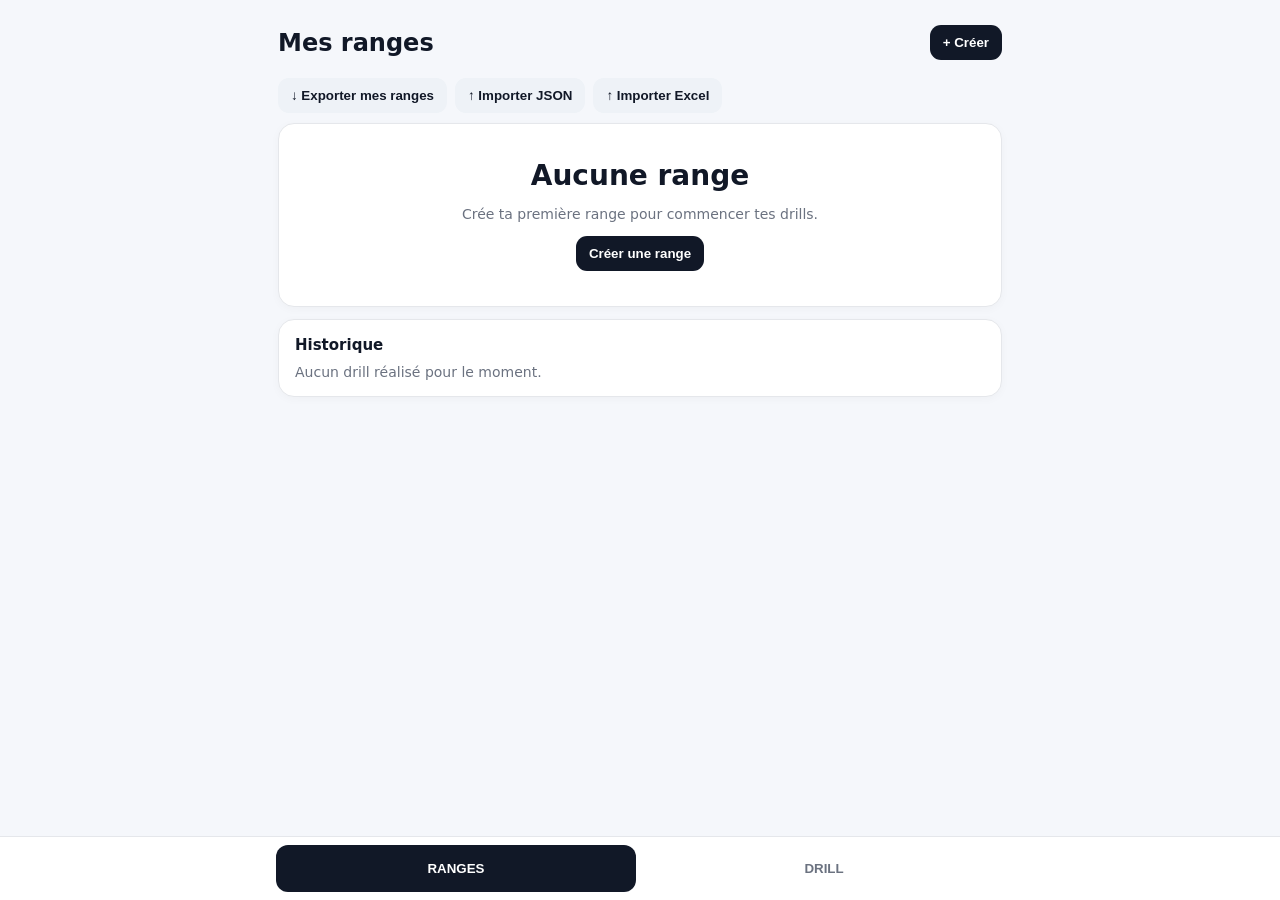
<file: index.html>
<!DOCTYPE html>
<html lang="fr">
<head>
  <meta charset="UTF-8">

  <meta
    name="viewport"
    content="width=device-width, initial-scale=1, viewport-fit=cover"
  >

  <meta name="theme-color" content="#111827">

  <meta
    name="description"
    content="Application de révision des ranges de poker"
  >

  <link rel="manifest" href="./manifest.json">
  <link rel="stylesheet" href="./style.css">

  <title>Poker Range Drill</title>
</head>

<body>

  <main id="app"></main>

  <nav class="bottom-nav">
    <button
      id="nav-ranges"
      class="active"
      type="button"
      data-nav="ranges"
    >
      RANGES
    </button>

    <button
      id="nav-drill"
      type="button"
      data-nav="drill"
    >
      DRILL
    </button>
  </nav>

  <div id="modal-root"></div>

  <script src="https://cdn.sheetjs.com/xlsx-0.20.3/package/dist/xlsx.full.min.js"></script>
  <script src="./app.js"></script>

</body>
</html>
</file>
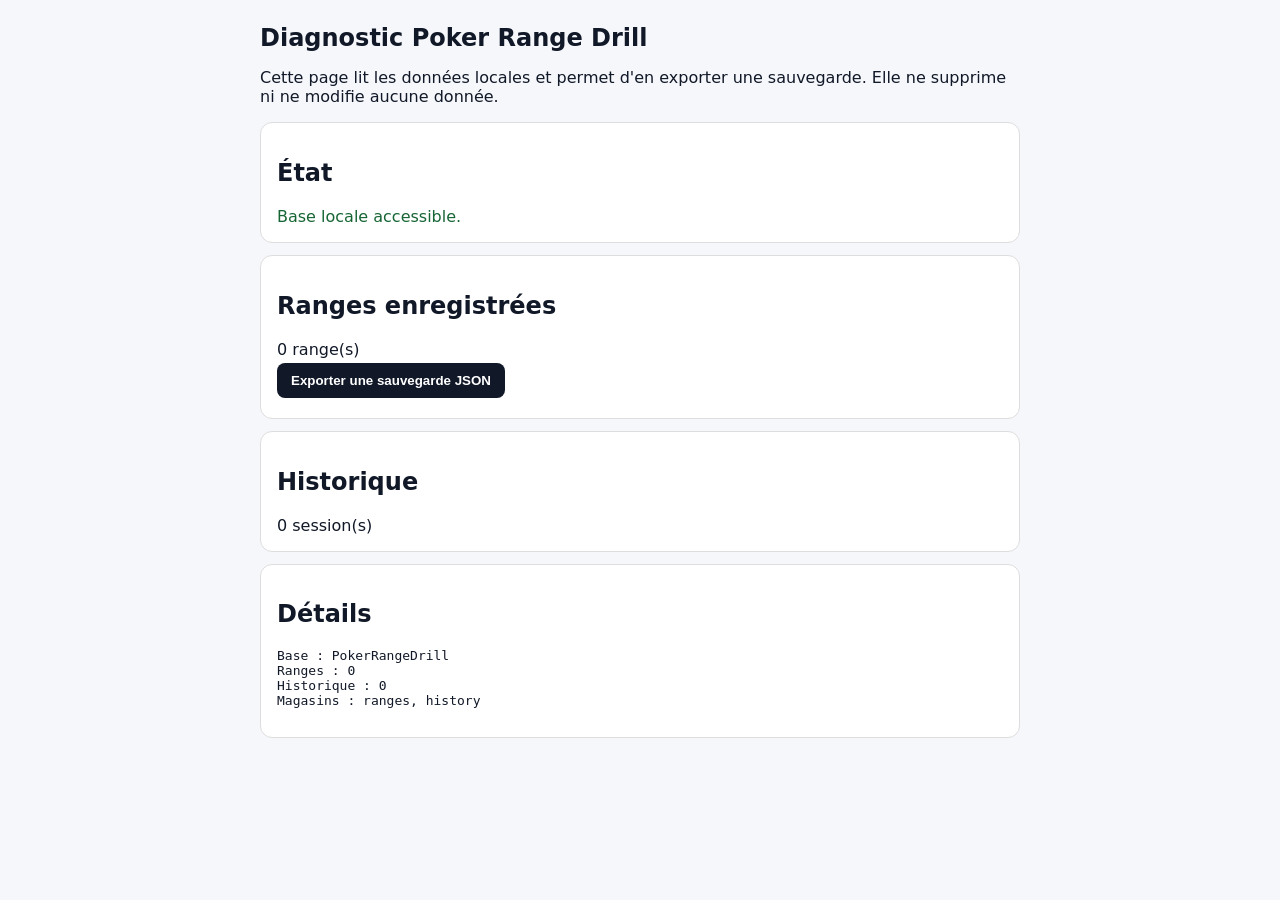
<file: diagnostic.html>
<!DOCTYPE html>
<html lang="fr">
<head>
  <meta charset="UTF-8">
  <meta name="viewport" content="width=device-width, initial-scale=1">
  <meta name="theme-color" content="#111827">
  <title>Diagnostic Poker Range Drill</title>
  <style>
    body{font-family:system-ui,sans-serif;max-width:760px;margin:24px auto;padding:0 16px;color:#111827;background:#f5f7fb}
    h1{font-size:1.5rem}.card{background:#fff;border:1px solid #ddd;border-radius:12px;padding:16px;margin:12px 0}
    button{padding:10px 14px;border:0;border-radius:8px;background:#111827;color:#fff;font-weight:700;margin:4px 4px 4px 0}
    pre{white-space:pre-wrap;overflow-wrap:anywhere}.ok{color:#166534}.err{color:#991b1b}
  </style>
</head>
<body>
  <h1>Diagnostic Poker Range Drill</h1>
  <p>Cette page lit les données locales et permet d'en exporter une sauvegarde. Elle ne supprime ni ne modifie aucune donnée.</p>
  <div class="card"><h2>État</h2><div id="status">Vérification en cours…</div></div>
  <div class="card"><h2>Ranges enregistrées</h2><div id="ranges-count">—</div><button id="export">Exporter une sauvegarde JSON</button></div>
  <div class="card"><h2>Historique</h2><div id="history-count">—</div></div>
  <div class="card"><h2>Détails</h2><pre id="details"></pre></div>
  <script>
  (() => {
    const status = document.getElementById('status');
    const rangesCount = document.getElementById('ranges-count');
    const historyCount = document.getElementById('history-count');
    const details = document.getElementById('details');
    let snapshot = { ranges: [], history: [] };
    if (!('indexedDB' in window)) {
      status.innerHTML = '<span class="err">IndexedDB n’est pas disponible dans ce navigateur.</span>';
      return;
    }
    const request = indexedDB.open('PokerRangeDrill');
    request.onerror = () => {
      status.innerHTML = '<span class="err">Impossible d’ouvrir la base : ' + String(request.error) + '</span>';
      details.textContent = 'Vérifie que tu utilises le même navigateur et le même profil que pour l’application.';
    };
    request.onsuccess = () => {
      const db = request.result;
      const stores = ['ranges', 'history'];
      const missing = stores.filter(name => !db.objectStoreNames.contains(name));
      if (missing.length) {
        status.innerHTML = '<span class="err">Base ouverte, mais magasin(s) absent(s) : ' + missing.join(', ') + '</span>';
        details.textContent = 'Magasins présents : ' + Array.from(db.objectStoreNames).join(', ');
        db.close(); return;
      }
      const tx = db.transaction(stores, 'readonly');
      const r = tx.objectStore('ranges').getAll();
      const h = tx.objectStore('history').getAll();
      let gotR = false, gotH = false;
      const finish = () => {
        if (!gotR || !gotH) return;
        snapshot = { ranges: r.result || [], history: h.result || [] };
        rangesCount.textContent = snapshot.ranges.length + ' range(s)';
        historyCount.textContent = snapshot.history.length + ' session(s)';
        status.innerHTML = '<span class="ok">Base locale accessible.</span>';
        details.textContent = 'Base : PokerRangeDrill\nRanges : ' + snapshot.ranges.length + '\nHistorique : ' + snapshot.history.length + '\nMagasins : ' + stores.join(', ');
        db.close();
      };
      r.onsuccess = () => { gotR = true; finish(); };
      h.onsuccess = () => { gotH = true; finish(); };
      r.onerror = h.onerror = () => {
        status.innerHTML = '<span class="err">Erreur lors de la lecture des données.</span>';
        db.close();
      };
    };
    document.getElementById('export').addEventListener('click', () => {
      const blob = new Blob([JSON.stringify(snapshot, null, 2)], { type: 'application/json' });
      const url = URL.createObjectURL(blob);
      const a = document.createElement('a');
      a.href = url; a.download = 'poker-range-drill-backup.json'; a.click();
      setTimeout(() => URL.revokeObjectURL(url), 1000);
    });
  })();
  </script>
</body>
</html>
</file>
<file: style.css>
*{box-sizing:border-box}html,body{margin:0;background:#f5f7fb;color:#111827;font-family:system-ui,-apple-system,BlinkMacSystemFont,"Segoe UI",sans-serif}body{padding-bottom:76px;touch-action:manipulation}.app{max-width:760px;margin:auto;padding:18px 14px}.top{display:flex;justify-content:space-between;align-items:center;gap:12px;margin-bottom:18px}.top h1{font-size:24px;margin:0}.muted{color:#6b7280;font-size:14px}.card{background:#fff;border:1px solid #e5e7eb;border-radius:16px;padding:16px;margin-bottom:12px;box-shadow:0 2px 10px #00000008}.range-card{display:flex;justify-content:space-between;gap:12px;align-items:center}.range-main{min-width:0}.range-name{font-weight:750;font-size:17px}.chips{display:flex;flex-wrap:wrap;gap:6px;margin-top:8px}.chip{padding:5px 8px;border-radius:999px;font-size:12px;background:#eef2f7}.actions{display:flex;gap:7px;flex-shrink:0}.btn{border:0;border-radius:11px;padding:10px 13px;background:#111827;color:#fff;font-weight:650;cursor:pointer}.btn.secondary{background:#eef2f7;color:#111827}.btn.danger{background:#fee2e2;color:#991b1b}.btn:disabled{opacity:.45;cursor:not-allowed}.btn.active{background:#111827;color:#fff}.field{margin-bottom:13px}.field label{display:block;font-size:13px;font-weight:700;margin-bottom:6px}.input,.select{width:100%;border:1px solid #d1d5db;border-radius:10px;padding:11px;font-size:16px;background:#fff}.section-title{font-size:15px;font-weight:800;margin:20px 0 10px}.labels{display:flex;flex-direction:column;gap:8px}.label-row{display:flex;align-items:center;gap:10px;border:1px solid #e5e7eb;border-radius:11px;padding:9px}.swatch{width:20px;height:20px;border-radius:50%;border:1px solid #0002;flex:none}.grow{flex:1}.grid-wrap{width:100%;overflow:hidden;padding-bottom:5px;-webkit-user-select:none;user-select:none;touch-action:none}.range-grid{width:100%;display:grid;grid-template-columns:repeat(13,minmax(0,1fr));grid-template-rows:repeat(13,minmax(0,1fr));aspect-ratio:1/1;gap:1px}.cell{position:relative;min-width:0;min-height:0;border:0;border-radius:3px;font-size:clamp(7px,2.35vw,11px);font-weight:750;line-height:1;color:#111827;background:#e5e7eb;padding:0;overflow:hidden;cursor:pointer;touch-action:none;-webkit-user-select:none;user-select:none}.cell.selected{outline:3px solid #111827;outline-offset:-2px}.cell .split{position:absolute;inset:0;display:flex}.cell .split i{flex:1}.cell .single{position:absolute;inset:0}.cell span{position:relative;z-index:2;text-shadow:0 1px 2px #fff}.legend{display:flex;flex-wrap:wrap;gap:7px;margin-top:10px}.legend span{display:flex;align-items:center;gap:5px;font-size:12px}.toolbar{display:flex;gap:8px;flex-wrap:wrap;margin:10px 0}.assign-toolbar{border-top:1px solid #e5e7eb;padding-top:10px}.bottom-nav{position:fixed;z-index:20;bottom:0;left:0;right:0;height:64px;background:#fff;border-top:1px solid #e5e7eb;display:flex;justify-content:center;gap:8px;padding:8px}.bottom-nav button{flex:1;max-width:360px;border:0;background:transparent;border-radius:12px;font-weight:800;color:#6b7280}.bottom-nav button.active{background:#111827;color:#fff}.empty{text-align:center;padding:35px 10px}.modal-backdrop{position:fixed;z-index:50;inset:0;background:#0007;display:flex;align-items:flex-end;justify-content:center}.modal{background:#fff;width:min(100%,520px);border-radius:20px 20px 0 0;padding:18px;max-height:90vh;overflow:auto}.color-grid{display:flex;gap:8px;flex-wrap:wrap}.color-choice{width:32px;height:32px;border-radius:50%;border:3px solid transparent;box-shadow:inset 0 0 0 1px #0002}.color-choice.selected{border-color:#111827}.drill-hand{text-align:center;font-size:58px;font-weight:900;letter-spacing:-3px;margin:25px 0}.context{text-align:center;font-weight:800;font-size:15px}.answers{display:grid;grid-template-columns:1fr 1fr;gap:10px}.answer{min-height:58px;font-size:16px;background:#F8F8F6!important;color:#111827!important;border:2px solid var(--answer-color,#d1d5db)!important;box-shadow:none}.feedback{border-radius:14px;padding:14px;margin:15px 0}.correct{background:#dcfce7;color:#166534}.wrong{background:#fee2e2;color:#991b1b}.result{text-align:center;padding:30px 0}.score{font-size:58px;font-weight:900}.big{font-size:28px;font-weight:850}.progress{height:8px;background:#e5e7eb;border-radius:99px;overflow:hidden;margin:12px 0 20px}.progress i{display:block;height:100%;background:#111827}.check-row{display:flex;align-items:center;gap:10px;padding:11px;border:1px solid #e5e7eb;border-radius:10px;margin-bottom:8px}.check-row input{width:20px;height:20px}.sticky{position:sticky;bottom:0;background:#f5f7fb;padding:10px 0 2px}.notice{padding:11px;border-radius:10px;background:#fff7ed;color:#9a3412;font-size:13px;margin:10px 0}.history-row{display:flex;justify-content:space-between;gap:12px;padding:11px 0;border-bottom:1px solid #e5e7eb}.history-row:last-child{border-bottom:0}@media(min-width:600px){.modal-backdrop{align-items:center}.modal{border-radius:20px}.app{padding:25px 18px}}


/* Matrice 13 x 13 : grande, régulière et adaptée au mobile */
.matrix-wrap {
  width: 100%;
  max-width: 100%;
  overflow: hidden;
  padding: 0 0 6px;
  -webkit-user-select: none;
  user-select: none;
  touch-action: none;
}
.matrix {
  width: 100%;
  table-layout: fixed;
  border-collapse: separate;
  border-spacing: 2px;
  margin: 0 auto;
}
.matrix tbody {
  width: 100%;
}
.matrix tr {
  height: auto;
}
.matrix td {
  width: 7.6923%;
  padding: 0;
  vertical-align: middle;
}
.matrix .cell {
  display: flex;
  align-items: center;
  justify-content: center;
  position: relative;
  width: 100%;
  aspect-ratio: 1 / 1;
  height: auto;
  min-width: 0;
  min-height: 0;
  padding: 0;
  border: 0;
  border-radius: 3px;
  font-size: clamp(7px, 2.55vw, 13px);
  font-weight: 800;
  line-height: 1;
  overflow: hidden;
  isolation: isolate;
}
.matrix .cell.selected {
  outline: 2px solid #111827;
  outline-offset: -2px;
  z-index: 3;
}
.matrix .cell .single,
.matrix .cell .split {
  position: absolute;
  inset: 0;
  z-index: 0;
}
.matrix .cell .split {
  display: flex;
}
.matrix .cell .split i {
  display: block;
  flex: 1;
}
.matrix .cell span {
  z-index: 2;
  font-size: inherit;
  white-space: nowrap;
  text-shadow: 0 1px 2px #ffffffb8;
}
.matrix-labels {
  display: flex;
  flex-wrap: wrap;
  gap: 8px 12px;
  margin-top: 12px;
}
.matrix-labels span {
  display: inline-flex;
  align-items: center;
  gap: 6px;
  font-size: 12px;
}
.matrix-labels i {
  display: inline-block;
  width: 12px;
  height: 12px;
  border-radius: 3px;
  border: 1px solid #0002;
}
.answer {
  min-height: 58px;
  font-size: 16px;
  background: var(--answer-color, #F8F8F6);
  color: #111827;
  border: 2px solid var(--answer-color, #d1d5db);
  box-shadow: none;
}
.answer:active {
  filter: brightness(.96);
}
.len.active {
  background: #111827;
  color: #fff;
  border: 2px solid #111827;
}
@media (max-width: 380px) {
  .matrix {
    border-spacing: 1px;
  }
  .matrix .cell {
    font-size: clamp(6px, 2.35vw, 9px);
    border-radius: 2px;
  }
}
</file>
